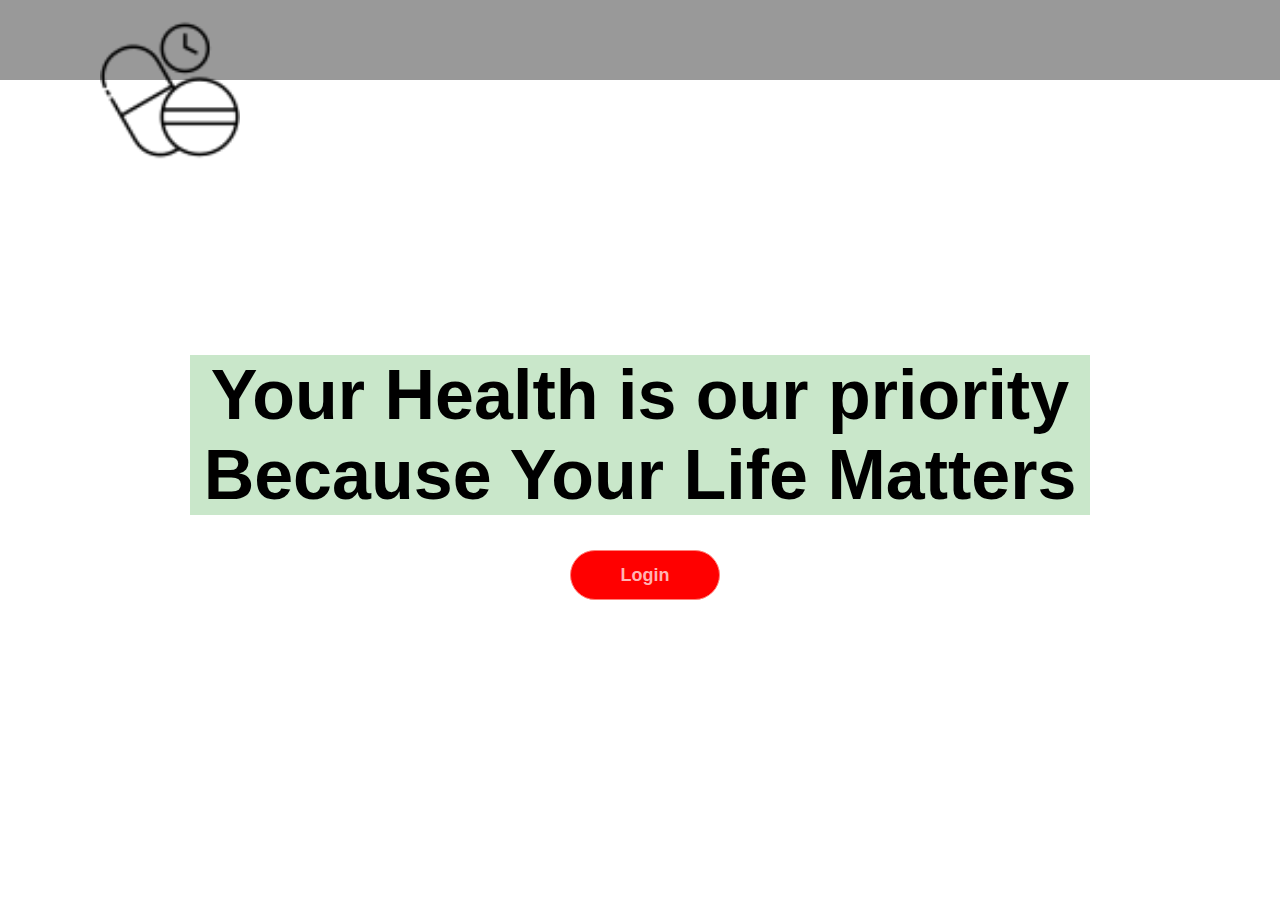
<file: index.html>
<!DOCTYPE html>
<html lang="en">
<head>
	<meta charset="UTF-8">
	<title>Custom Website</title>
	<link rel="stylesheet" href="style.css">
</head>
<body>
	<div class="wrapper">
			<nav class="navbar">
				<img class="logo" src="images/icons8-medicine-64.png">
				
			</nav>
			<div class="center">
			<h1>Your Health is our priority</h1>
			<h1>Because Your Life Matters</h1>
			<div class="buttons">
				<a href="reminder/reminders.html">
			<button>Login</button>
			</a>
			
		</div>
		</div>
	</div>
</body>
</html>
</file>
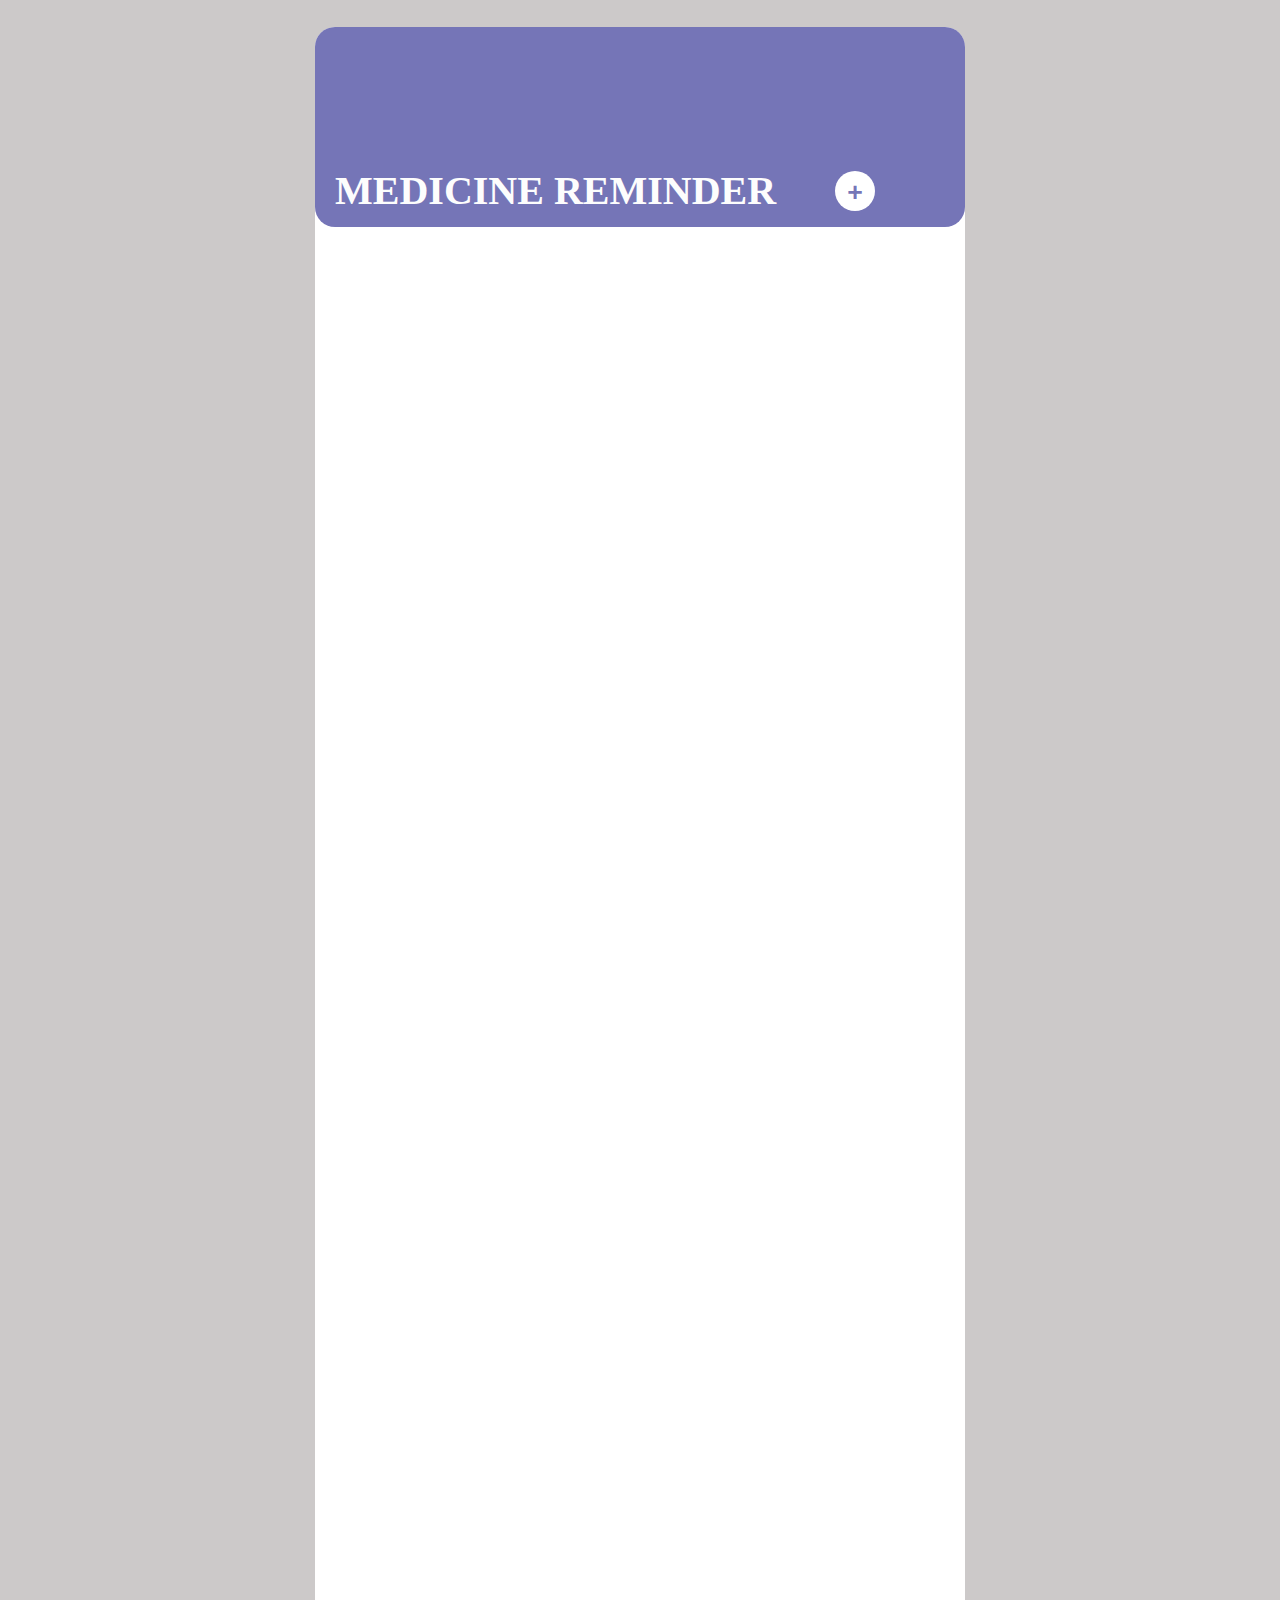
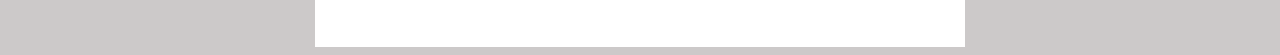
<file: reminder/reminders.html>
<!DOCTYPE html>

<html>
    <head>
        <meta charset="utf-8">
        <meta http-equiv="X-UA-Compatible" content="IE=edge">
        <title></title>
        <meta name="description" content="">
        <meta name="viewport" content="width=device-width, initial-scale=1">
        <link rel="stylesheet" href="style.css">
    </head>
    <body>
        <div class="container">
            <div class="col">
                <div class="title">
                    <h1>MEDICINE REMINDER</h1>
                    <button id="newReminder">+</button>
                </div>
                <ul class="list">
                    
                    <!-- Enter a list of reminder -->
                </ul>
            </div>
        </div>
        <script src="index.js" async defer></script>
        <script src="noti.js"  async defer></script>
    </body>
</html>
</file>
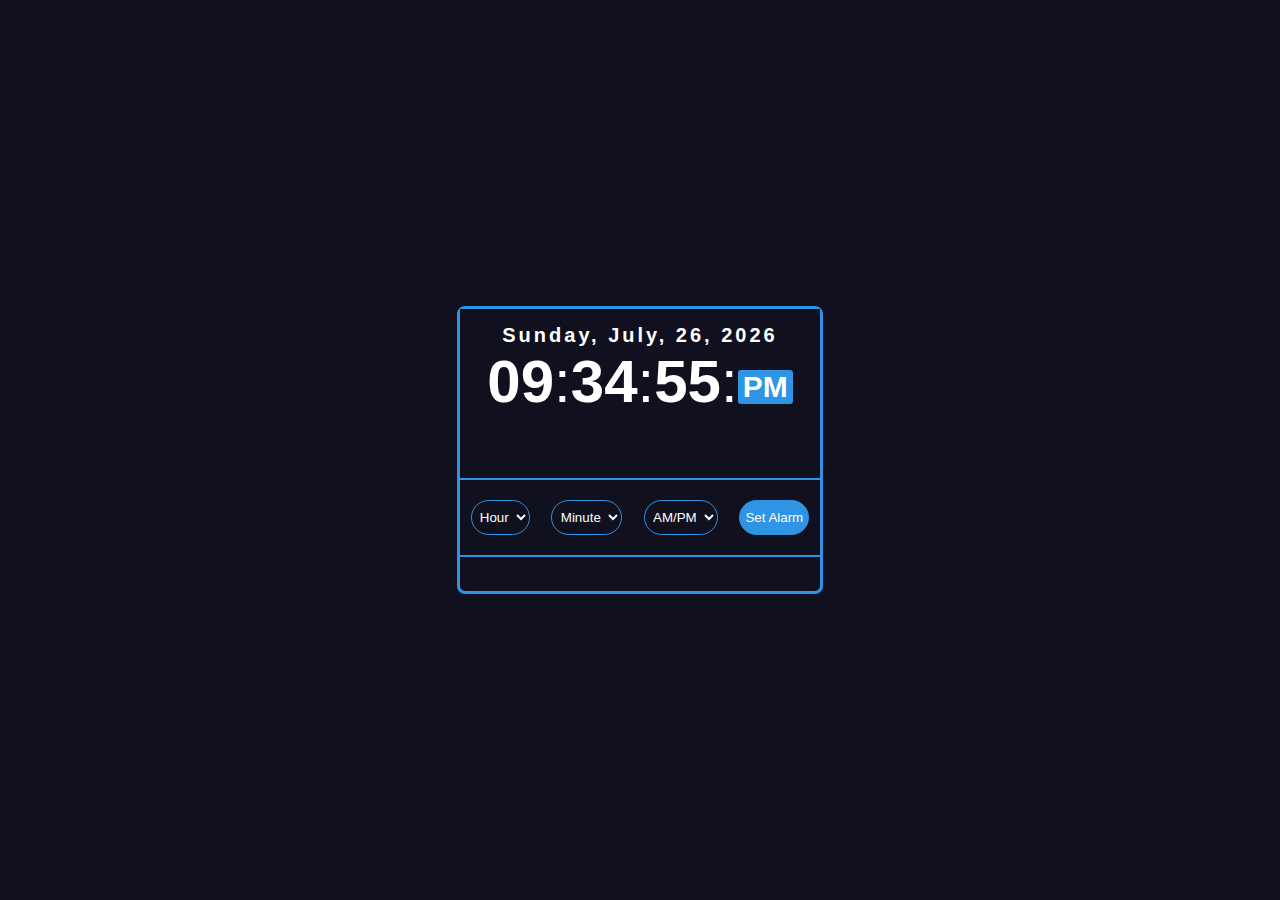
<file: reminder/Alarm-Clock-main/clock.html>
<!DOCTYPE html>
<html lang="en">
<head>
    <meta charset="UTF-8">
    <meta http-equiv="X-UA-Compatible" content="IE=edge">
    <meta name="viewport" content="width=device-width, initial-scale=1.0">
    <title>Alarm Clock</title>

    
    <!-- External CSS File -->
    <link rel="stylesheet" href="styles.css">
</head>
<body onload="initClock()">

    <div class="alarm">

        <div class="datetime">
            <div class="date">
                <span id="dayName">Day</span>,
                <span id="month">Month</span>,
                <span id="dayNum">00</span>,
                <span id="year">Year</span>
            </div>
            <div class="time">
                <span id="hour">00</span>:
                <span id="minutes">00</span>:
                <span id="seconds">00</span>:
                <span id="period">AM</span>
            </div>
            <button id="stopAlarm" onclick="stopAlarm()">Stop Alarm</button>
        </div>

        <hr>

        <div class="setAlarm">

            <div class="column">
                <select>
                    <option value="setHour" selected hidden>Hour</option>
                </select>
            </div>

            <div class="column">
                <select>
                    <option value="setMinute" selected hidden>Minute</option>
                    
                </select>
            </div>

            <div class="column">
                <select>
                    <option value="AM/PM" selected hidden>AM/PM</option>
                </select>
            </div>

            <button id="btn-setAlarm" type="submit">Set Alarm</button>
            
        </div>

        <hr>

        <h3 id="alarm-h3"></h3>

        <div class="alarmList">
                
            
        </div>

        
    </div>





   
    <!-- External Javascript File -->
    <script src="script.js"></script>
</body>
</html>
</file>
<file: style.css>
@import url('https://fonts.googleapis.com/css?family=Roboto:700&display=swap');
*{
	padding: 0;
	margin: 0;
}
.wrapper{
	background: url(https://media.istockphoto.com/id/1336975032/vector/a-person-using-pill-reminder-mobile-app-for-medication-medication-tracker.jpg?s=612x612&w=0&k=20&c=K4a_t68PWnXWq-CTOitGvnaRlcNejT1IcJ4Dp4_KvpI=) no-repeat;
	background-size:cover;
	height: 100vh;
}
.navbar{
	position: fixed;
	height: 80px;
	width: 100%;
	top: 0;
	left: 0;
	background: rgba(0,0,0,0.4);
}
.navbar .logo{
	width: 140px;
	height: auto;
	padding: 20px 100px;
}
/*.navbar ul{
	float: right;
	margin-right: 20px;
}
.navbar ul li{
	list-style: none;
	margin: 0 8px;
	display: inline-block;
	line-height: 80px;
}
.navbar ul li a{
	font-size: 20px;
	font-family: 'Roboto', sans-serif;
	color: rgb(255, 255, 255);
	padding: 6px 13px;
	text-decoration: none;
	transition: .4s;
}
.navbar ul li a.active,
.navbar ul li a:hover{
	background:#FF6961;
	border-radius: 2px;
} */
.wrapper .center{
	position: absolute;
	left: 50%;
	top: 55%;
	transform: translate(-50%, -50%);
	font-family: sans-serif;
	user-select: none;
}
.center h1{
	color:black;
    background:rgba(76,175,80,0.3) ;
	font-size: 70px;
	width: 900px;
	font-weight: bold;
	text-align: center;
}
.center .buttons{
	margin: 35px 280px;
	left: 100px;
}
.buttons button{
	height: 50px;
	width: 150px;
	font-size: 18px;
	font-weight: 600;
	color: #ffb3b3;
	background: red;
	outline: none;
	cursor: pointer;
	border: 1px solid #FF817A;
	border-radius: 25px;
	transition: .4s;
	margin-left: 100px;
}
/*.buttons .btn2{
	margin-left: 25px;
}
.buttons button:hover{
	background:#FF817A ;
} */
</file>
<file: reminder/style.css>
body {
    background-color: rgb(204, 201, 201);
    
}

.container {
    max-width: 650px;
    width: 100%;
    margin: auto;
}

.col {
    height: 180vh;
    background-color: #fff;
    width: inherit;
    border-top-left-radius: 20px;
    border-top-right-radius: 20px;
}

.title {
    height: 200px;
    background-color: rgba(109, 109, 179, 0.945);
    color: rgb(253, 253, 253);
    padding: 0 20px;
    border-top-left-radius: 20px;
    border-top-right-radius: 20px;
    border-bottom-left-radius: 20px;
    border-bottom-right-radius: 20px;
}

.title h1 {
    position: relative;
    top: 140px;
    font-size: 30pt;
}

.title button {
    position: relative;
    top: 70px;
    left: 500px;
    color:rgba(109, 109, 179,0.945);
    background-color: #fff;
    font-size: 20pt;
    border: none;
    width: 40px;
    height: 40px;
    line-height: 40px;
    border-radius: 50px;
    font-weight: bold;
}

.list {
    width: 450px;
    height: 580px;
    overflow-y: scroll;
    margin: 20px auto;
}

.reminder {
    width: 470px;
    height: 50px;
    border: 1px solid #fff;
    color: #000;
    background-color: #fff;
    list-style: none;
    line-height: 50px;
    margin: 5px auto;
    position: relative;
    right: 50px;
    padding: 10px;
    display: -webkit-inline-box;
    box-shadow: rgba(0,0,0,0.15) 1.50px 1.50px 2px;
}

.text {
    width: 280px;
}
.actions {
    margin-right: 75px;
}

.btn-check {
    color: #fff;
    background-color: rgb(55, 102, 255);
    border: none;
    width: 63px;
    height: 35px;
}

.btn-delete {
    color: #fff;
    background-color: red;
    border: none;
    width: 60px;
    height: 35px;
    margin: 0 5px;
}
.btn-time {
    color: #000;
    background-color: aqua;
    border: none;
    width: 58px;
    height: 35px;

}
</file>
<file: reminder/Alarm-Clock-main/styles.css>
*{
    margin: 0;
    padding: 0;
}

body{
    height: 100vh;
    display:flex;
    flex-direction: column;
    justify-content: center;
    align-items: center;
    background: #10101E;
}

::-webkit-scrollbar{
    display: none;
}

.alarm{
    border: 3px solid #2E94E3;
    border-radius: 8px;
}

.datetime{
    color: #fff;
    background: #10101E;
    font-family: "Segoe UI", sans-serif;
    width: 340px;
    padding: 15px 10px;
    transition: 0.5s;
    transition-property: background,box-shadow;
}

.datetime:hover{
    background: #2E94E3;
    box-shadow: 0 0 30px #2E94E3;
    border-radius: 5px;
}

.date{
    font-size: 20px;
    font-weight: 600;
    text-align: center;
    letter-spacing: 3px;
}

.time{
    font-size: 60px;
    display: flex;
    justify-content: center;
    align-items: center;
}

.time span:not(:last-child){
    position: relative;
    max-width: 0 6px;
    font-weight: 600;
    text-align: center;
}

.time span:last-child{
    background: #2E94E3;
    font-size: 30px;
    font-weight: 600;
    text-transform: uppercase;
    margin-top: 10px;
    padding: 0 5px;
    border-radius: 3px;
}

hr{
    border: 1px solid #2E94E3;
    margin: 20px auto;
}

.setAlarm{
    display: flex;
    justify-content: space-around;
    border-radius: 10px;
}

.column select{
    background: #10101E;
    color: #fff;
    text-align: center;
    padding: 8px 4px;
    border: 1px solid #2E94E3;
    border-radius: 18px;
}


#btn-setAlarm, .btn-delete, #stopAlarm{
    padding: 5px;
    color: #fff;
    background: #2E94E3;
    border: 1px solid #2E94E3;
    border-radius: 18px;
}

#stopAlarm{
    visibility: hidden;
    width: 100px;
    margin: 0 34%;
}

.btn-delete{
    margin-left: 50px;
}

#btn-setAlarm:hover, .btn-delete:hover, #stopAlarm:hover{
    cursor: pointer;
    background: #2E94E3;
    box-shadow: 0 0 30px #2E94E3;
}

h3{
    color: #fff;
    font-family: "Segoe UI", sans-serif;
    font-size: 20px;
    font-weight: 900;
    text-align: center;
    margin-bottom: 3%;
}

.alarmList{
    color: #fff;
    margin: 14px auto;
    text-align: center;
    display: flex;
    flex-direction: column;
    justify-content: space-evenly;
}

.alarmLog{
    font-size: 30px;
    display: flex;
    justify-content: center;
    align-items: center;
    margin: 6px auto;
}
</file>
